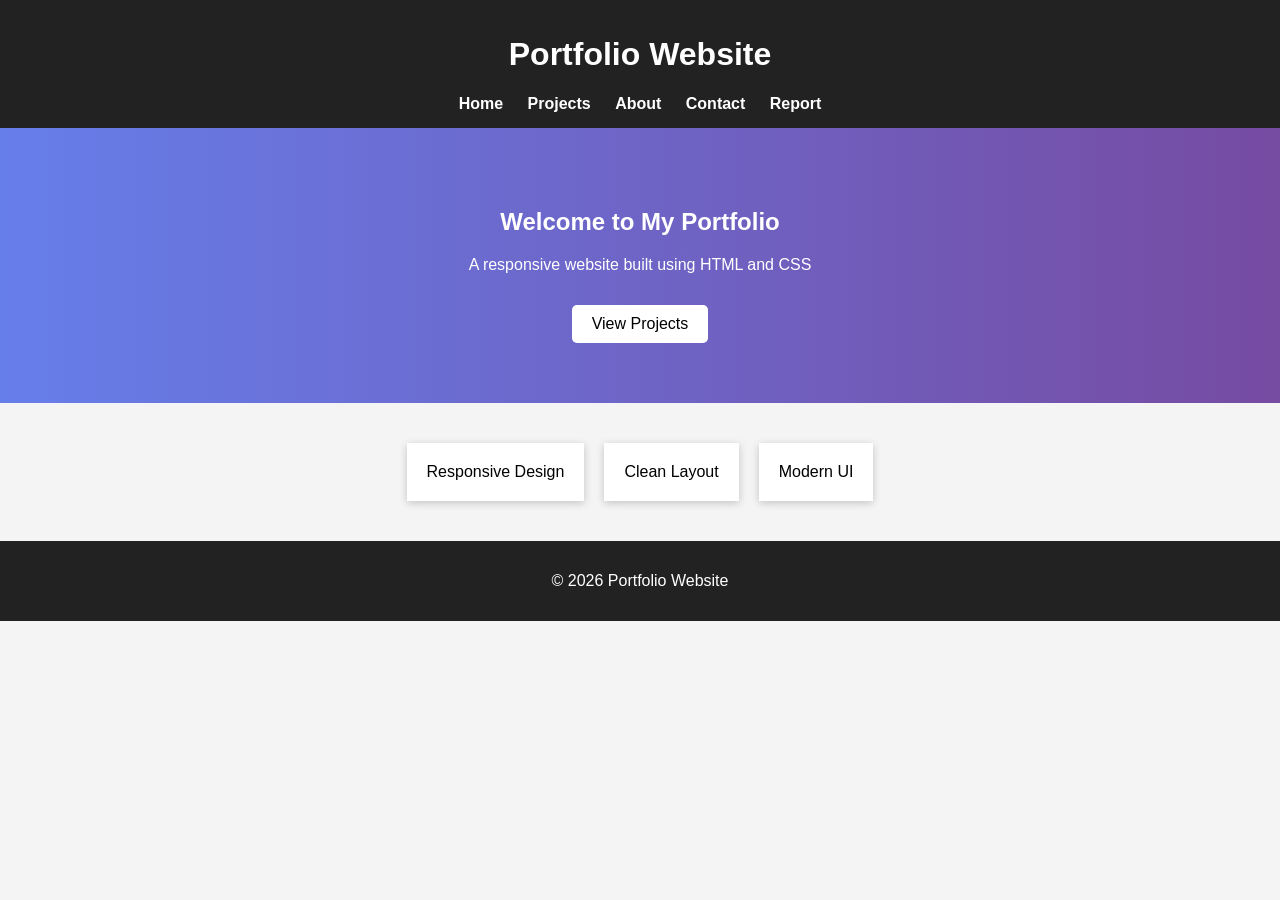
<file: index.html>
<!DOCTYPE html>
<html lang="en">
<head>
<meta charset="UTF-8">
<meta name="viewport" content="width=device-width, initial-scale=1.0">
<title>Portfolio</title>
<link rel="stylesheet" href="style.css">
</head>

<body>

<header>
    <h1>Portfolio Website</h1>
    <nav>
        <a href="index.html">Home</a>
        <a href="project.html">Projects</a>
        <a href="about.html">About</a>
        <a href="contact.html">Contact</a>
        <a href="sitereport.html">Report</a>
    </nav>
</header>

<section class="hero">
    <h2>Welcome to My Portfolio</h2>
    <p>A responsive website built using HTML and CSS</p>
    <a href="project.html" class="btn">View Projects</a>
</section>

<section class="features">
    <div class="box">Responsive Design</div>
    <div class="box">Clean Layout</div>
    <div class="box">Modern UI</div>
</section>

<footer>
    <p>© 2026 Portfolio Website</p>
</footer>

</body>
</html>
</file>
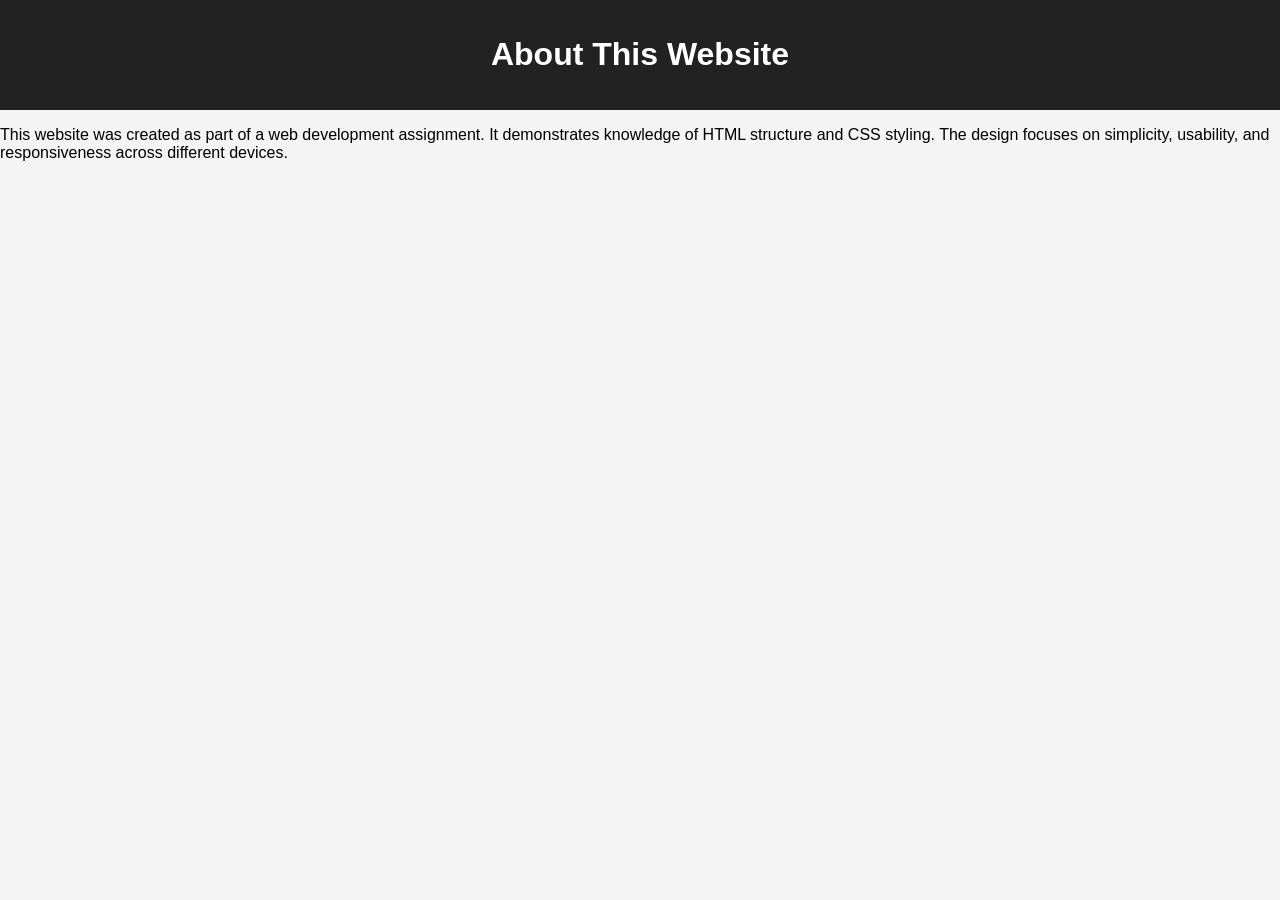
<file: about.html>
<!DOCTYPE html>
<html lang="en">
<head>
<title>About</title>
<link rel="stylesheet" href="style.css">
</head>

<body>

<header>
    <h1>About This Website</h1>
</header>

<section class="about">
    <p>
    This website was created as part of a web development assignment. It demonstrates 
    knowledge of HTML structure and CSS styling. The design focuses on simplicity, 
    usability, and responsiveness across different devices.
    </p>
</section>

</body>
</html>
</file>
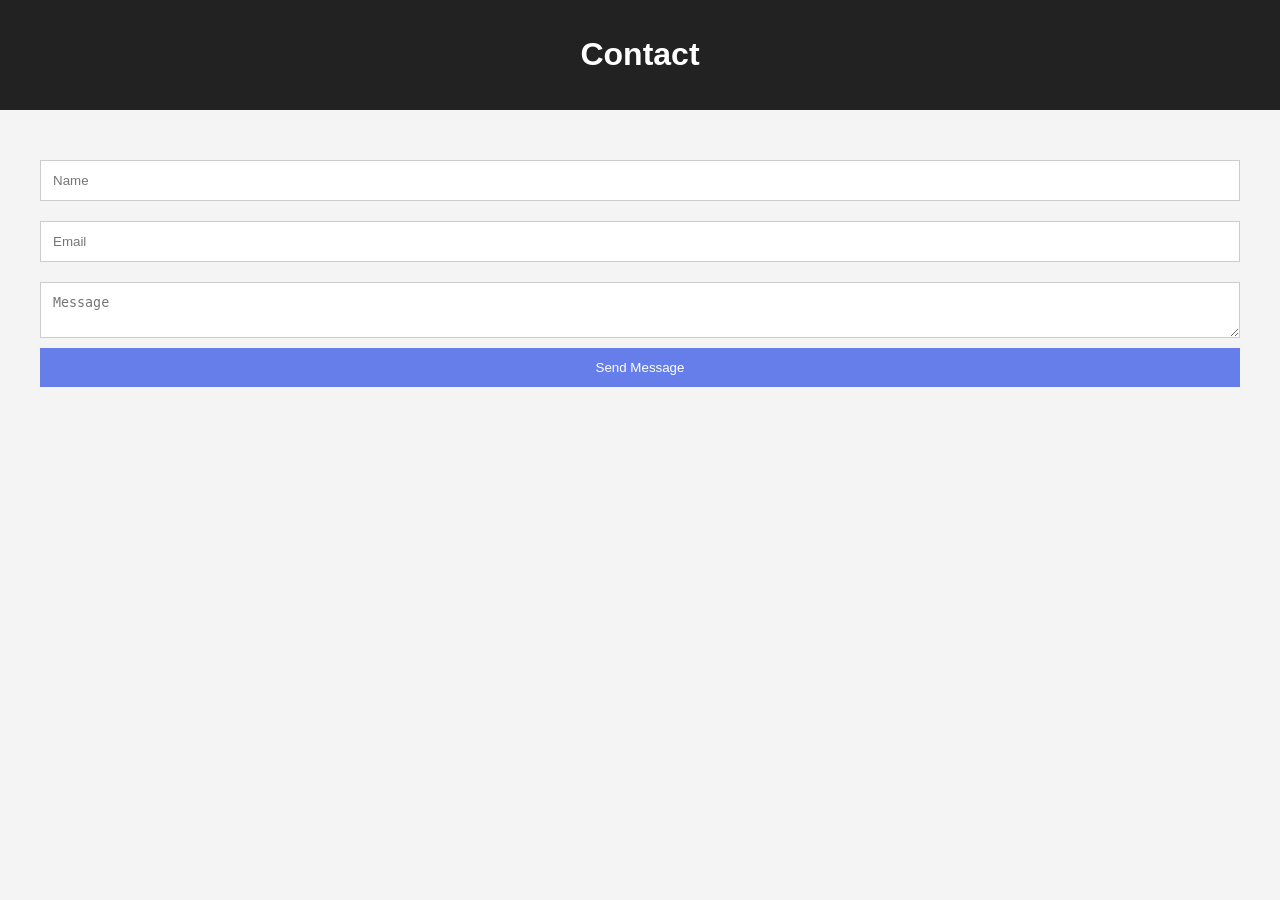
<file: contact.html>
<!DOCTYPE html>
<html lang="en">
<head>
<title>Contact</title>
<link rel="stylesheet" href="style.css">
</head>

<body>

<header>
    <h1>Contact</h1>
</header>

<form class="contact-form">
    <input type="text" placeholder="Name" required>
    <input type="email" placeholder="Email" required>
    <textarea placeholder="Message" required></textarea>
    <button type="submit">Send Message</button>
</form>

</body>
</html>
</file>
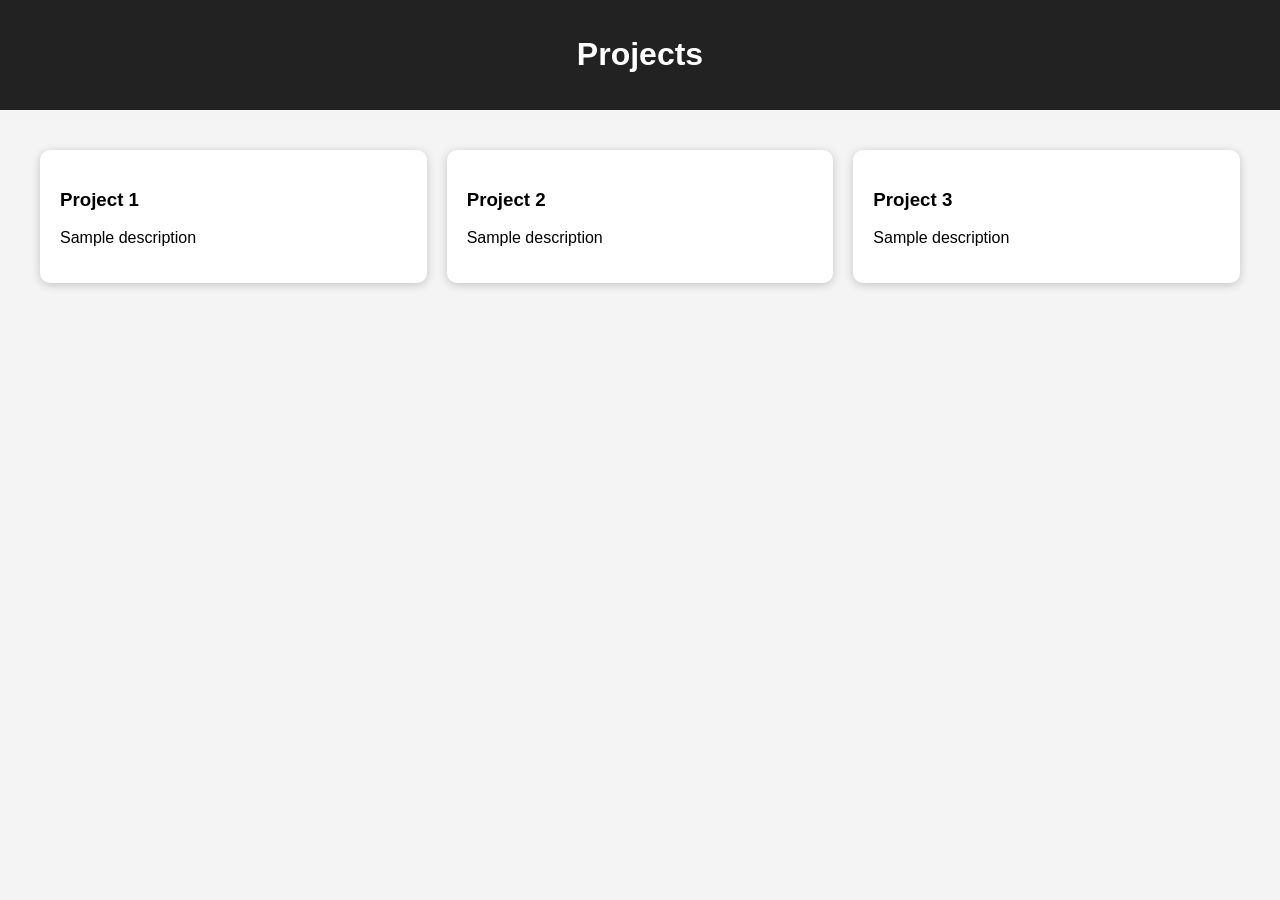
<file: project.html>
<!DOCTYPE html>
<html lang="en">
<head>
<title>Projects</title>
<link rel="stylesheet" href="style.css">
</head>

<body>

<header>
    <h1>Projects</h1>
</header>

<section class="grid">
    <div class="card">
        <h3>Project 1</h3>
        <p>Sample description</p>
    </div>
    <div class="card">
        <h3>Project 2</h3>
        <p>Sample description</p>
    </div>
    <div class="card">
        <h3>Project 3</h3>
        <p>Sample description</p>
    </div>
</section>

</body>
</html>
</file>
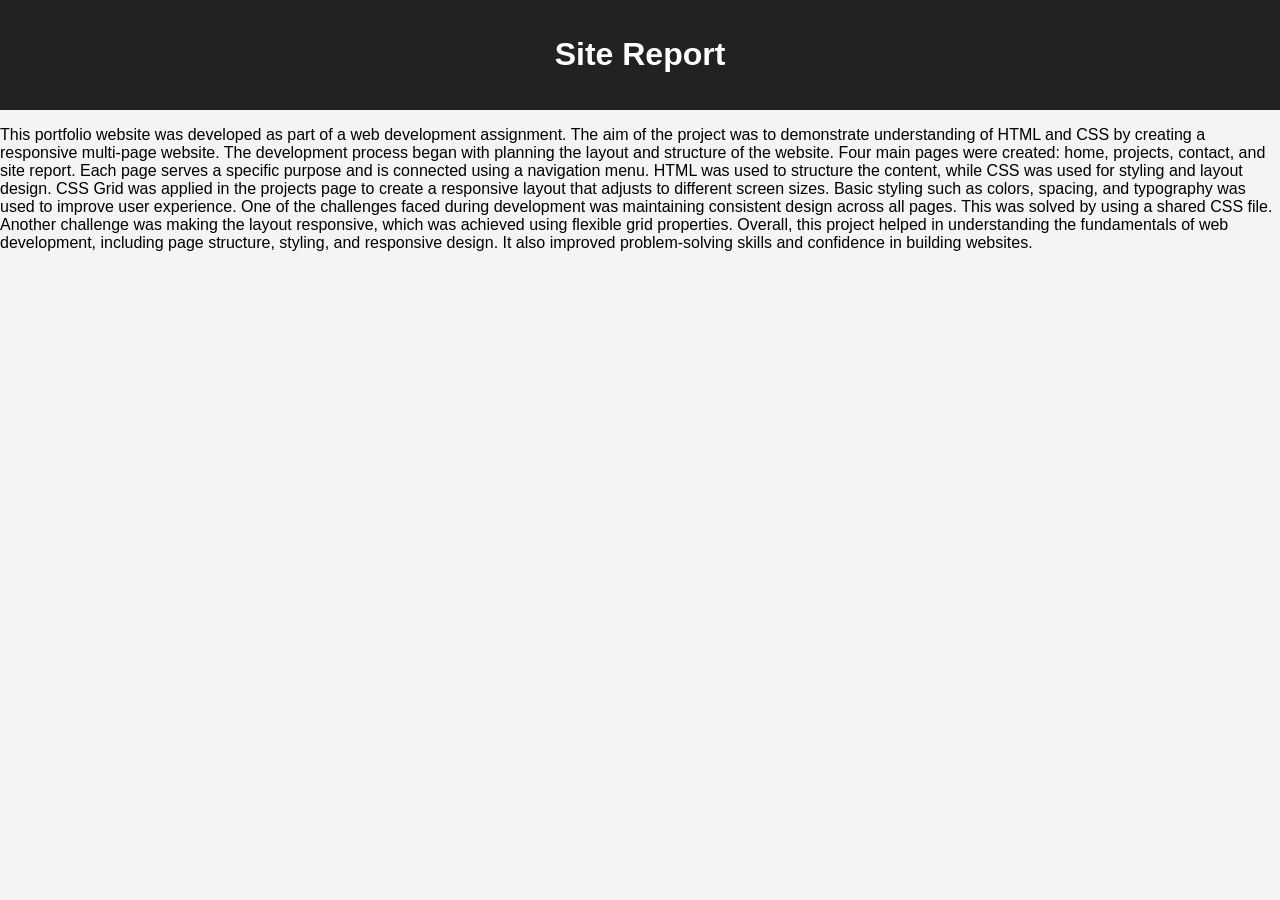
<file: sitereoort.html>
<!DOCTYPE html>
<html lang="en">
<head>
    <title>Site Report</title>
    <link rel="stylesheet" href="style.css">
</head>
<body>

<header>
    <h1>Site Report</h1>
</header>

<p>
This portfolio website was developed as part of a web development assignment. 
The aim of the project was to demonstrate understanding of HTML and CSS by creating a responsive multi-page website.

The development process began with planning the layout and structure of the website. Four main pages were created: 
home, projects, contact, and site report. Each page serves a specific purpose and is connected using a navigation menu.

HTML was used to structure the content, while CSS was used for styling and layout design. CSS Grid was applied in the 
projects page to create a responsive layout that adjusts to different screen sizes. Basic styling such as colors, spacing, 
and typography was used to improve user experience.

One of the challenges faced during development was maintaining consistent design across all pages. This was solved by using 
a shared CSS file. Another challenge was making the layout responsive, which was achieved using flexible grid properties.

Overall, this project helped in understanding the fundamentals of web development, including page structure, styling, 
and responsive design. It also improved problem-solving skills and confidence in building websites.
</p>

</body>
</html>
</file>
<file: style.css>
body {
    font-family: 'Segoe UI', sans-serif;
    margin: 0;
    background: #f4f4f4;
}

/* Header */
header {
    background: #222;
    color: white;
    padding: 15px;
    text-align: center;
}

nav a {
    color: white;
    margin: 10px;
    text-decoration: none;
    font-weight: bold;
}

/* Hero */
.hero {
    text-align: center;
    padding: 60px;
    background: linear-gradient(to right, #667eea, #764ba2);
    color: white;
}

.btn {
    display: inline-block;
    margin-top: 15px;
    padding: 10px 20px;
    background: white;
    color: black;
    text-decoration: none;
    border-radius: 5px;
}

/* Features */
.features {
    display: flex;
    justify-content: center;
    gap: 20px;
    padding: 40px;
}

.box {
    background: white;
    padding: 20px;
    box-shadow: 0 2px 8px rgba(0,0,0,0.2);
}

/* Grid */
.grid {
    display: grid;
    grid-template-columns: repeat(auto-fit, minmax(250px, 1fr));
    gap: 20px;
    padding: 40px;
}

.card {
    background: white;
    padding: 20px;
    border-radius: 10px;
    box-shadow: 0 2px 10px rgba(0,0,0,0.2);
}

/* Form */
.contact-form {
    display: flex;
    flex-direction: column;
    padding: 40px;
}

input, textarea {
    margin: 10px 0;
    padding: 12px;
    border: 1px solid #ccc;
}

button {
    padding: 12px;
    background: #667eea;
    color: white;
    border: none;
}

/* Footer */
footer {
    text-align: center;
    padding: 15px;
    background: #222;
    color: white;
}
</file>
